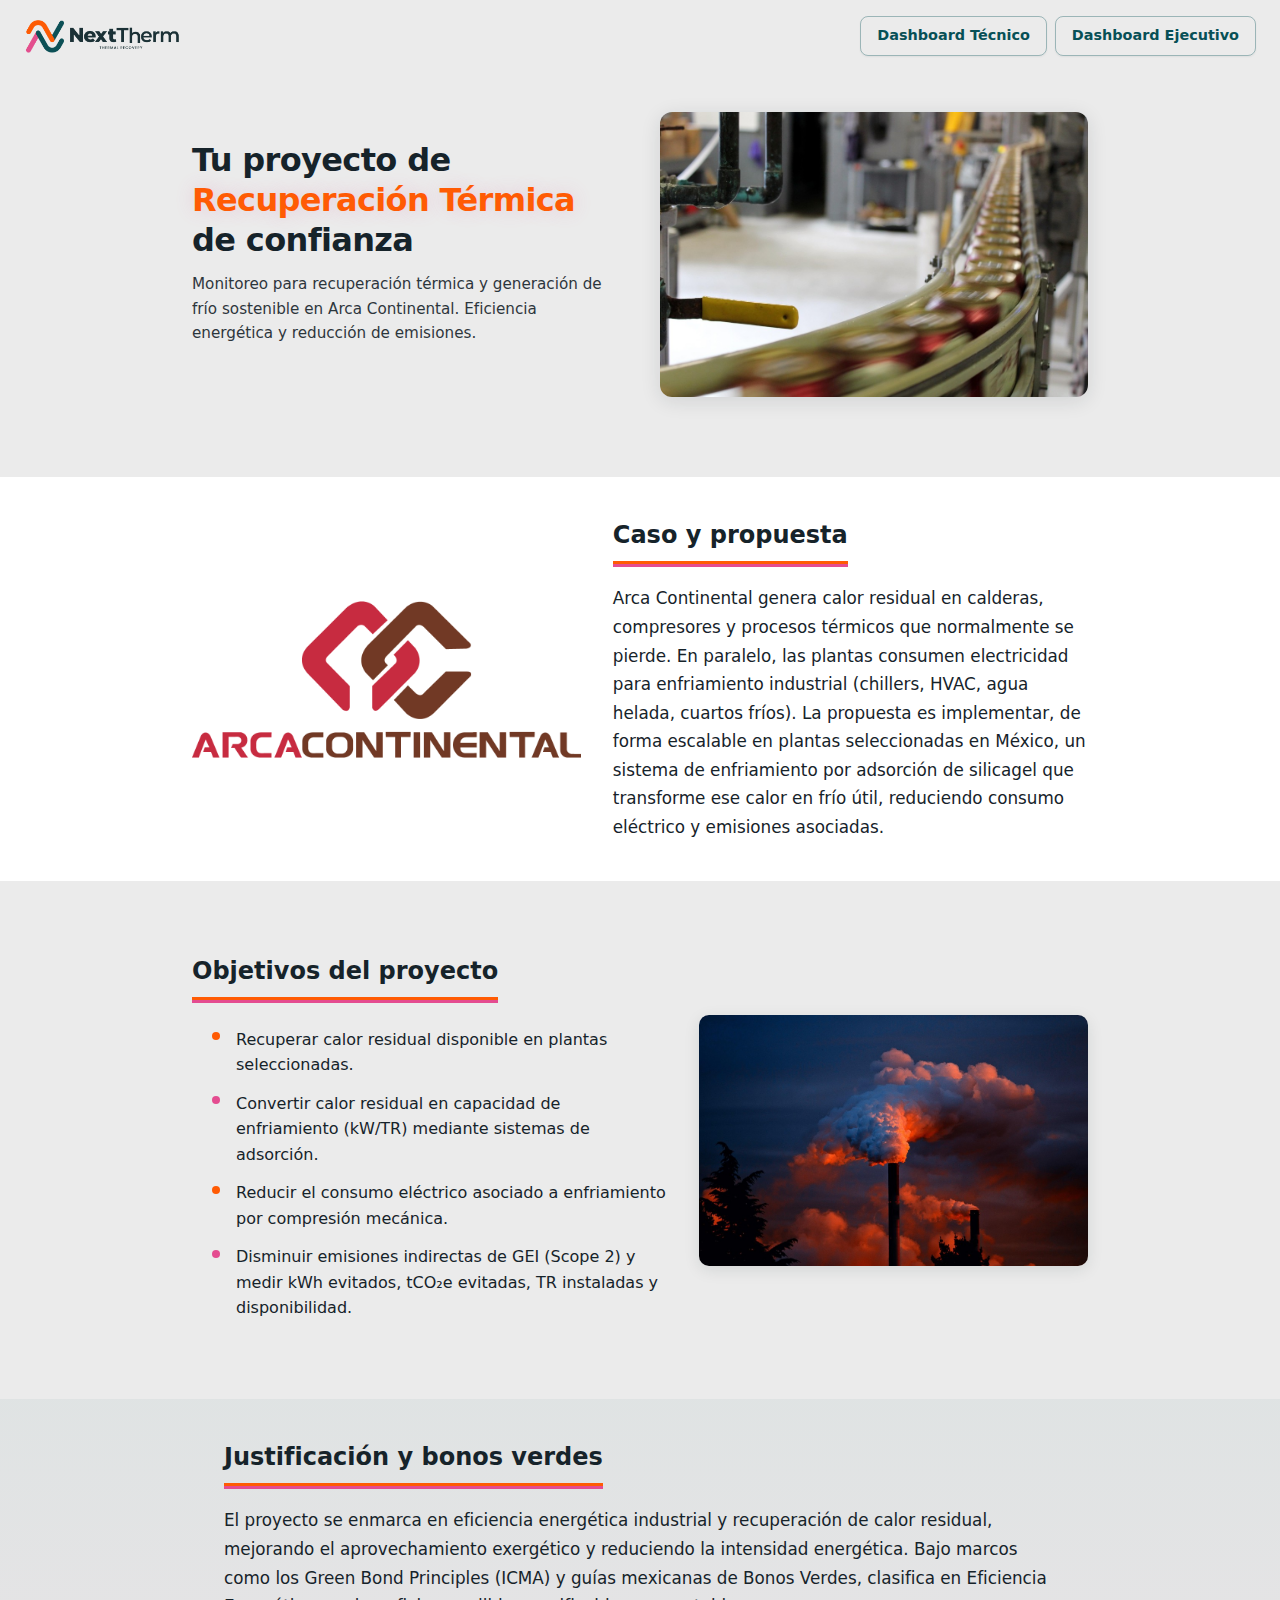
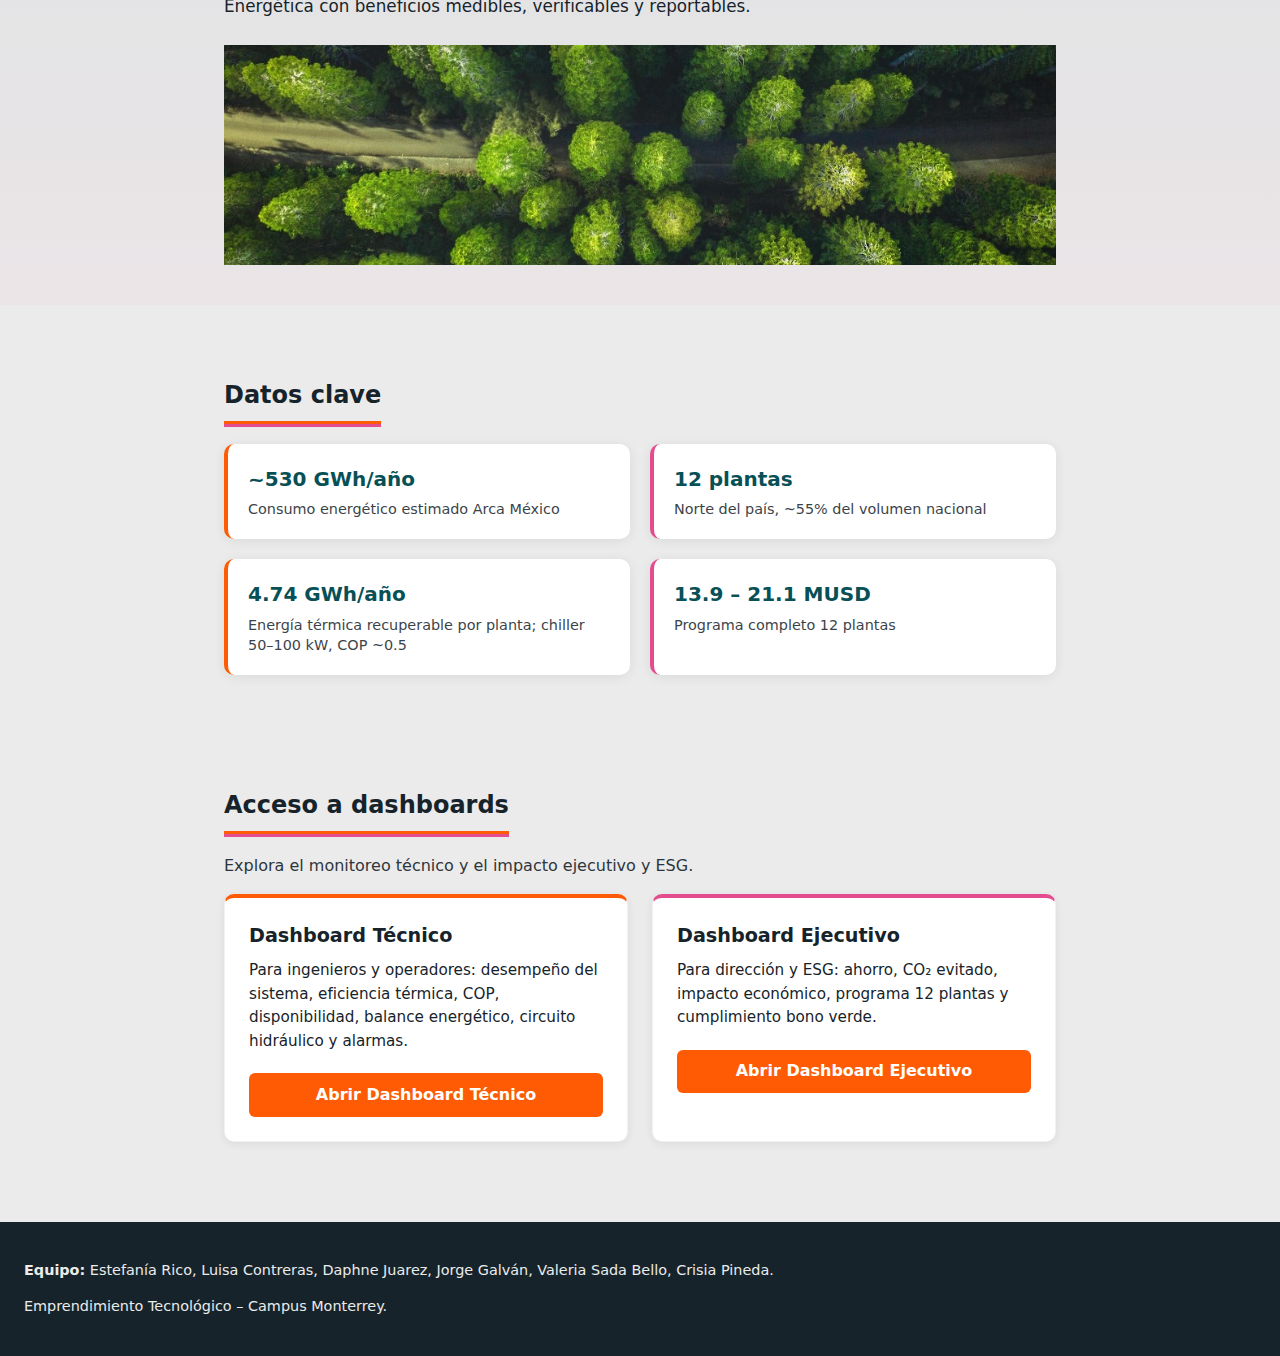
<file: index.html>
<!DOCTYPE html>
<html lang="es">
<head>
  <meta charset="UTF-8">
  <meta name="viewport" content="width=device-width, initial-scale=1">
  <title>NexTherm – Thermal Recovery | Arca Continental</title>
  <link rel="icon" type="image/png" href="assets/L1.png">
  <link rel="stylesheet" href="css/styles.css">
</head>
<body class="landing">
  <header class="site-header">
    <a href="index.html" class="site-logo">
      <img src="assets/logonext.png" alt="NextTherm Thermal Recovery" width="160" height="56" loading="eager">
    </a>
    <input type="checkbox" id="nav-toggle" class="nav-toggle" aria-hidden="true">
    <label for="nav-toggle" class="nav-toggle-label" aria-label="Abrir menú">
      <span></span><span></span><span></span>
    </label>
    <nav class="main-nav">
      <ul>
        <li><a href="dashboard-tecnico.html">Dashboard Técnico</a></li>
        <li><a href="dashboard-ejecutivo.html">Dashboard Ejecutivo</a></li>
      </ul>
    </nav>
  </header>

  <main>
    <!-- Hero -->
    <section class="hero hero--split">
      <div class="hero-inner">
        <div class="hero-content">
          <h1 class="hero-title">Tu proyecto de <span class="hero-title-accent">Recuperación Térmica</span> de confianza</h1>
          <p class="hero-tagline">Monitoreo para recuperación térmica y generación de frío sostenible en Arca Continental. Eficiencia energética y reducción de emisiones.</p>
          <div class="hero-buttons">
            <a href="dashboard-tecnico.html" class="btn btn--primary">Dashboard Técnico</a>
            <a href="dashboard-ejecutivo.html" class="btn btn--outline">Dashboard Ejecutivo</a>
          </div>
        </div>
        <div class="hero-visual">
          <div class="hero-visual-img">
            <img src="assets/cta.png" alt="Recuperación térmica industrial">
          </div>
        </div>
      </div>
    </section>

    <!-- Caso y propuesta -->
    <section class="landing-section landing-section--light landing-section--with-img landing-section--img-left">
      <div class="landing-wrap landing-wrap--split">
        <div class="landing-img">
          <img src="assets/arca.png" alt="Arca Continental">
        </div>
        <div class="landing-text">
          <h2 class="landing-heading">Caso y propuesta</h2>
          <p class="landing-lead">Arca Continental genera calor residual en calderas, compresores y procesos térmicos que normalmente se pierde. En paralelo, las plantas consumen electricidad para enfriamiento industrial (chillers, HVAC, agua helada, cuartos fríos). La propuesta es implementar, de forma escalable en plantas seleccionadas en México, un sistema de enfriamiento por adsorción de silicagel que transforme ese calor en frío útil, reduciendo consumo eléctrico y emisiones asociadas.</p>
        </div>
      </div>
    </section>

    <!-- Objetivos -->
    <section class="landing-section landing-section--with-img landing-section--img-right">
      <div class="landing-wrap landing-wrap--split">
        <div class="landing-text">
          <h2 class="landing-heading">Objetivos del proyecto</h2>
          <ul class="objectives-list">
            <li>Recuperar calor residual disponible en plantas seleccionadas.</li>
            <li>Convertir calor residual en capacidad de enfriamiento (kW/TR) mediante sistemas de adsorción.</li>
            <li>Reducir el consumo eléctrico asociado a enfriamiento por compresión mecánica.</li>
            <li>Disminuir emisiones indirectas de GEI (Scope 2) y medir kWh evitados, tCO₂e evitadas, TR instaladas y disponibilidad.</li>
          </ul>
        </div>
        <div class="landing-img">
          <img src="assets/fuego.png" alt="Recuperación de calor industrial">
        </div>
      </div>
    </section>

    <!-- Justificación -->
    <section class="landing-section landing-section--alt landing-section--banner">
      <div class="landing-wrap">
        <h2 class="landing-heading">Justificación y bonos verdes</h2>
        <p class="landing-lead">El proyecto se enmarca en eficiencia energética industrial y recuperación de calor residual, mejorando el aprovechamiento exergético y reduciendo la intensidad energética. Bajo marcos como los Green Bond Principles (ICMA) y guías mexicanas de Bonos Verdes, clasifica en Eficiencia Energética con beneficios medibles, verificables y reportables.</p>
      </div>
      <div class="landing-banner">
        <img src="assets/bosque.png" alt="Sostenibilidad y medio ambiente">
      </div>
    </section>

    <!-- Datos clave -->
    <section class="landing-section">
      <div class="landing-wrap">
        <h2 class="landing-heading">Datos clave</h2>
        <div class="stats-grid">
          <div class="stat-card">
            <span class="stat-value">~530 GWh/año</span>
            <span class="stat-label">Consumo energético estimado Arca México</span>
          </div>
          <div class="stat-card">
            <span class="stat-value">12 plantas</span>
            <span class="stat-label">Norte del país, ~55% del volumen nacional</span>
          </div>
          <div class="stat-card">
            <span class="stat-value">4.74 GWh/año</span>
            <span class="stat-label">Energía térmica recuperable por planta; chiller 50–100 kW, COP ~0.5</span>
          </div>
          <div class="stat-card">
            <span class="stat-value">13.9 – 21.1 MUSD</span>
            <span class="stat-label">Programa completo 12 plantas</span>
          </div>
        </div>
      </div>
    </section>

    <!-- Dashboards CTA -->
    <section class="landing-section landing-section--cta">
      <div class="landing-wrap">
        <h2 class="landing-heading">Acceso a dashboards</h2>
        <p class="landing-cta-text">Explora el monitoreo técnico y el impacto ejecutivo y ESG.</p>
        <div class="cards cards--landing">
          <div class="card card--dashboard">
            <h3 class="card-title">Dashboard Técnico</h3>
            <p class="card-desc">Para ingenieros y operadores: desempeño del sistema, eficiencia térmica, COP, disponibilidad, balance energético, circuito hidráulico y alarmas.</p>
            <a href="dashboard-tecnico.html" class="btn btn--block">Abrir Dashboard Técnico</a>
          </div>
          <div class="card card--dashboard">
            <h3 class="card-title">Dashboard Ejecutivo</h3>
            <p class="card-desc">Para dirección y ESG: ahorro, CO₂ evitado, impacto económico, programa 12 plantas y cumplimiento bono verde.</p>
            <a href="dashboard-ejecutivo.html" class="btn btn--block">Abrir Dashboard Ejecutivo</a>
          </div>
        </div>
      </div>
    </section>
  </main>

  <footer class="site-footer">
    <p><strong>Equipo:</strong> Estefanía Rico, Luisa Contreras, Daphne Juarez, Jorge Galván, Valeria Sada Bello, Crisia Pineda.</p>
    <p>Emprendimiento Tecnológico – Campus Monterrey.</p>
  </footer>
</body>
</html>
</file>
<file: css/styles.css>
/* NexTherm – Paleta y estilos globales (GitHub Pages) */
:root {
  --orange: #FF5B04;
  --gray-light: #ebebeb;
  --teal: #075056;
  --dark: #16232A;
  --accent: #e44c90;
  --white: #fff;
  --font-sans: system-ui, -apple-system, "Segoe UI", Roboto, sans-serif;
}

* {
  box-sizing: border-box;
}

body {
  margin: 0;
  font-family: var(--font-sans);
  font-size: 1rem;
  line-height: 1.5;
  color: var(--dark);
  background-color: var(--gray-light);
}

img {
  max-width: 100%;
  height: auto;
}

a {
  color: var(--orange);
  text-decoration: none;
}

a:hover {
  text-decoration: underline;
  color: var(--accent);
}

a:focus-visible,
button:focus-visible {
  outline: 2px solid var(--accent);
  outline-offset: 2px;
}

/* Header */
.site-header {
  background-color: var(--gray-light);
  color: var(--dark);
  padding: 0.5rem 1.5rem;
  min-height: 0;
  display: flex;
  flex-wrap: wrap;
  align-items: center;
  justify-content: space-between;
  gap: 1rem;
}

.site-header a {
  color: var(--dark);
}

.site-logo {
  display: flex;
  align-items: center;
  gap: 0.5rem;
}

.site-logo img {
  display: block;
  width: 160px;
  height: 56px;
  object-fit: contain;
  object-position: left center;
}

.nav-toggle {
  position: absolute;
  opacity: 0;
  pointer-events: none;
  width: 0;
  height: 0;
}

.nav-toggle-label {
  display: none;
  cursor: pointer;
  padding: 0.5rem;
}

.nav-toggle-label span {
  display: block;
  width: 1.5rem;
  height: 2px;
  background: var(--dark);
  margin: 5px 0;
}

.main-nav ul {
  list-style: none;
  margin: 0;
  padding: 0;
  display: flex;
  gap: 0.5rem;
}

.main-nav a {
  display: inline-block;
  padding: 0.5rem 1rem;
  font-size: 0.9rem;
  font-weight: 600;
  color: var(--teal);
  text-decoration: none;
  border-radius: 8px;
  border: 1px solid rgba(7, 80, 86, 0.35);
  box-shadow: 0 1px 2px rgba(22, 35, 42, 0.06);
  transition: background 0.2s ease, color 0.2s ease, box-shadow 0.2s ease, border-color 0.2s ease;
}

.main-nav a:hover {
  background: rgba(7, 80, 86, 0.08);
  color: var(--dark);
  border-color: rgba(255, 91, 4, 0.5);
  text-decoration: none;
  box-shadow: 0 1px 3px rgba(22, 35, 42, 0.08);
}

/* Main content */
main {
  max-width: 56rem;
  margin: 0 auto;
  padding: 1.5rem;
}

section {
  margin-bottom: 2rem;
}

h1, h2, h3 {
  color: var(--dark);
  margin-top: 0;
}

h1 { font-size: 1.75rem; }
h2 { font-size: 1.35rem; margin-bottom: 0.75rem; }

/* Cards (CTAs, KPI cards) */
.cards {
  display: grid;
  grid-template-columns: repeat(auto-fit, minmax(240px, 1fr));
  gap: 1rem;
}

.card {
  background: var(--white);
  border-radius: 8px;
  padding: 1.25rem;
  box-shadow: 0 2px 8px rgba(22, 35, 42, 0.08);
  border: 1px solid rgba(22, 35, 42, 0.06);
}

.card a {
  display: block;
  font-weight: 600;
  margin-top: 0.5rem;
}

.btn {
  display: inline-block;
  padding: 0.6rem 1.2rem;
  background: var(--orange);
  color: var(--white);
  border: none;
  border-radius: 6px;
  font-size: 1rem;
  cursor: pointer;
  text-decoration: none;
  font-weight: 600;
}

.btn:hover {
  opacity: 0.9;
  text-decoration: none;
  box-shadow: 0 2px 12px rgba(228, 76, 144, 0.35);
}

/* Footer */
.site-footer {
  background-color: var(--dark);
  color: var(--gray-light);
  padding: 1.5rem;
  margin-top: 2rem;
  font-size: 0.9rem;
}

.site-footer a {
  color: var(--orange);
}

.site-footer a:hover {
  color: var(--accent);
}

/* Dashboard shared */
.dashboard-header {
  margin-bottom: 1.5rem;
}

.kpi-grid {
  display: grid;
  grid-template-columns: repeat(auto-fit, minmax(160px, 1fr));
  gap: 1rem;
  margin-bottom: 1.5rem;
}

.kpi-card {
  background: var(--white);
  border-radius: 8px;
  padding: 1rem;
  text-align: center;
  box-shadow: 0 2px 6px rgba(22, 35, 42, 0.06);
}

.kpi-card .value {
  font-size: 1.5rem;
  font-weight: 700;
  color: var(--teal);
}

.kpi-card:nth-child(2) .value,
.kpi-card:nth-child(4) .value {
  color: var(--accent);
}

.chart-container {
  position: relative;
  height: 280px;
  max-width: 100%;
  margin-bottom: 1.5rem;
}

.chart-wrapper {
  background: var(--white);
  border-radius: 8px;
  padding: 1rem;
  margin-bottom: 1rem;
  box-shadow: 0 2px 6px rgba(22, 35, 42, 0.06);
}

.status-matrix {
  display: grid;
  grid-template-columns: repeat(auto-fill, minmax(140px, 1fr));
  gap: 0.75rem;
}

.status-item {
  background: var(--white);
  padding: 0.75rem;
  border-radius: 6px;
  text-align: center;
}

.status-ok { border-left: 4px solid #22c55e; }
.status-fail { border-left: 4px solid #ef4444; }
.status-pending { border-left: 4px solid var(--accent); }

.mapa-placeholder {
  max-width: 220px;
  margin: 0 auto;
}

.mapa-placeholder svg {
  width: 100%;
  height: auto;
}

table {
  width: 100%;
  border-collapse: collapse;
  font-size: 0.95rem;
}

th, td {
  padding: 0.5rem 0.75rem;
  text-align: left;
  border-bottom: 1px solid var(--gray-light);
}

th {
  background: var(--teal);
  color: var(--white);
}

tr:hover td {
  background: rgba(228, 76, 144, 0.06);
}

/* ========== Landing page ========== */
.landing main {
  max-width: none;
  padding: 0;
}

.landing .hero {
  padding: 2.5rem 1.5rem 3rem;
  background: var(--gray-light);
}

.landing .hero--split .hero-inner {
  max-width: 56rem;
  margin: 0 auto;
  display: grid;
  grid-template-columns: 1fr 1fr;
  gap: 2.5rem;
  align-items: center;
}

.landing .hero-content {
  text-align: left;
}

.landing .hero-title {
  font-size: clamp(1.5rem, 3.5vw, 2rem);
  font-weight: 700;
  color: var(--dark);
  margin: 0 0 0.75rem;
  line-height: 1.25;
  letter-spacing: -0.02em;
}

.landing .hero-title-accent {
  color: var(--orange);
  text-shadow: 0 0 20px rgba(228, 76, 144, 0.2);
}

.landing .hero-tagline {
  font-size: 0.95rem;
  line-height: 1.6;
  color: var(--dark);
  opacity: 0.9;
  margin: 0 0 1.5rem;
}

.landing .hero-buttons {
  display: none;
  flex-wrap: nowrap;
  gap: 0.5rem;
}

.landing .hero-buttons .btn {
  padding: 0.4rem 0.9rem;
  font-size: 0.9rem;
}

.landing .btn--primary {
  background: var(--orange);
  color: var(--white);
  border: 2px solid var(--orange);
}

.landing .btn--primary:hover {
  opacity: 0.9;
  text-decoration: none;
}

.landing .btn--outline {
  background: var(--white);
  color: var(--orange);
  border: 2px solid var(--orange);
}

.landing .btn--outline:hover {
  background: rgba(228, 76, 144, 0.1);
  border-color: var(--accent);
  color: var(--accent);
  text-decoration: none;
}

.landing .hero-visual {
  position: relative;
}

.landing .hero-visual-img {
  border-radius: 12px;
  overflow: hidden;
  box-shadow: 0 4px 20px rgba(22, 35, 42, 0.12);
}

.landing .hero-visual-img img {
  width: 100%;
  height: auto;
  display: block;
  vertical-align: middle;
}

.landing-section {
  padding: 2.5rem 1.5rem;
}

.landing-section--light {
  background: var(--white);
}

.landing-section--alt {
  background: linear-gradient(180deg, rgba(7, 80, 86, 0.05) 0%, rgba(228, 76, 144, 0.04) 100%);
}

.landing-section--banner {
  padding-top: 2.5rem;
}

.landing-banner {
  width: 100%;
  max-width: 52rem;
  max-height: 220px;
  overflow: hidden;
  margin-top: 1.5rem;
  margin-left: auto;
  margin-right: auto;
}

.landing-banner img {
  width: 100%;
  height: 220px;
  object-fit: cover;
  object-position: center;
  display: block;
}

.landing-section--cta {
  padding-bottom: 3rem;
}

.landing-wrap {
  max-width: 52rem;
  margin: 0 auto;
}

.landing-wrap--split {
  max-width: 56rem;
  display: grid;
  grid-template-columns: minmax(200px, 0.9fr) minmax(280px, 1.1fr);
  gap: 2rem;
  align-items: center;
}

.landing-section--img-right .landing-wrap--split {
  grid-template-columns: minmax(280px, 1.1fr) minmax(200px, 0.9fr);
}

.landing-section--img-right .landing-wrap--split .landing-text {
  order: 1;
}

.landing-section--img-right .landing-wrap--split .landing-img {
  order: 2;
}

.landing-img {
  border-radius: 10px;
  overflow: hidden;
  box-shadow: 0 4px 16px rgba(22, 35, 42, 0.1);
}

.landing-section--light .landing-img {
  box-shadow: none;
}


.landing-img img {
  width: 100%;
  height: auto;
  display: block;
  vertical-align: middle;
}

.landing-text .landing-heading {
  margin-top: 0;
}

.landing-heading {
  font-size: 1.5rem;
  font-weight: 700;
  color: var(--dark);
  margin: 0 0 1.25rem;
  padding-bottom: 0.5rem;
  border-bottom: 3px solid var(--orange);
  box-shadow: 0 3px 0 0 var(--accent);
  display: inline-block;
}

.landing-lead {
  font-size: 1.05rem;
  line-height: 1.7;
  color: var(--dark);
  margin: 0;
}

.objectives-list {
  margin: 0;
  padding: 0 0 0 1.25rem;
  list-style: none;
}

.objectives-list li {
  position: relative;
  padding: 0.4rem 0 0.4rem 1.5rem;
  line-height: 1.6;
}

.objectives-list li:nth-child(odd)::before {
  content: "";
  position: absolute;
  left: 0;
  top: 0.75em;
  width: 0.5rem;
  height: 0.5rem;
  background: var(--orange);
  border-radius: 50%;
}

.objectives-list li:nth-child(even)::before {
  content: "";
  position: absolute;
  left: 0;
  top: 0.75em;
  width: 0.5rem;
  height: 0.5rem;
  background: var(--accent);
  border-radius: 50%;
}

.stats-grid {
  display: grid;
  grid-template-columns: repeat(2, 1fr);
  gap: 1.25rem;
}

.stat-card {
  background: var(--white);
  border-radius: 10px;
  padding: 1.25rem;
  box-shadow: 0 2px 12px rgba(22, 35, 42, 0.08);
  border-left: 4px solid var(--orange);
  display: flex;
  flex-direction: column;
  gap: 0.35rem;
}

.stat-card:nth-child(even) {
  border-left-color: var(--accent);
}

.stat-value {
  font-size: 1.25rem;
  font-weight: 700;
  color: var(--teal);
}

.stat-label {
  font-size: 0.9rem;
  color: var(--dark);
  opacity: 0.85;
  line-height: 1.4;
}

.cards--landing {
  grid-template-columns: repeat(auto-fit, minmax(260px, 1fr));
  gap: 1.5rem;
  margin-top: 1rem;
}

.landing .card--dashboard {
  padding: 1.5rem;
  border-radius: 10px;
  border-top: 4px solid var(--orange);
  transition: box-shadow 0.2s ease, transform 0.2s ease;
}

.landing .card--dashboard:nth-child(2) {
  border-top-color: var(--accent);
}

.landing .card--dashboard:hover {
  box-shadow: 0 8px 24px rgba(22, 35, 42, 0.12), 0 4px 16px rgba(228, 76, 144, 0.1);
  transform: translateY(-2px);
}

.landing .card-title {
  font-size: 1.2rem;
  margin: 0 0 0.5rem;
  color: var(--dark);
}

.landing .card-desc {
  font-size: 0.95rem;
  line-height: 1.55;
  color: var(--dark);
  margin: 0 0 1.25rem;
  flex-grow: 1;
}

.btn--block {
  display: block;
  text-align: center;
  margin-top: auto;
}

.landing-cta-text {
  margin: 0 0 0.5rem;
  color: var(--dark);
  opacity: 0.9;
}

/* Mobile: hamburger menu */
@media (max-width: 640px) {
  .site-header {
    flex-wrap: wrap;
    position: relative;
  }

  .site-logo {
    order: 1;
  }

  .nav-toggle-label {
    display: block;
    order: 2;
    margin-left: auto;
  }

  .main-nav {
    width: 100%;
    order: 3;
  }

  .main-nav ul {
    display: none;
    flex-direction: column;
    width: 100%;
    padding: 0.5rem 0;
  }

  .nav-toggle:checked ~ .main-nav ul {
    display: flex;
  }

  .kpi-grid {
    grid-template-columns: 1fr 1fr;
  }

  .chart-container {
    height: 220px;
  }

  table {
    display: block;
    overflow-x: auto;
  }

  .landing .hero--split .hero-inner {
    grid-template-columns: 1fr;
    gap: 1.5rem;
  }

  .landing .hero-visual {
    order: -1;
  }

  .landing .hero-content {
    text-align: center;
  }

  .landing .hero-buttons {
    display: flex;
    justify-content: center;
    flex-wrap: wrap;
  }

  .landing .stats-grid {
    grid-template-columns: 1fr;
  }

  .stats-grid {
    grid-template-columns: 1fr;
  }

  .landing-banner {
    max-height: 160px;
  }

  .landing-banner img {
    height: 160px;
  }

  .landing-wrap--split {
    grid-template-columns: 1fr;
    gap: 1.25rem;
  }

  .landing-section--img-right .landing-wrap--split {
    grid-template-columns: 1fr;
  }

  .landing-section--img-right .landing-wrap--split .landing-text,
  .landing-section--img-right .landing-wrap--split .landing-img {
    order: unset;
  }
}

@media (min-width: 641px) {
  .main-nav ul {
    display: flex;
  }
}
</file>
